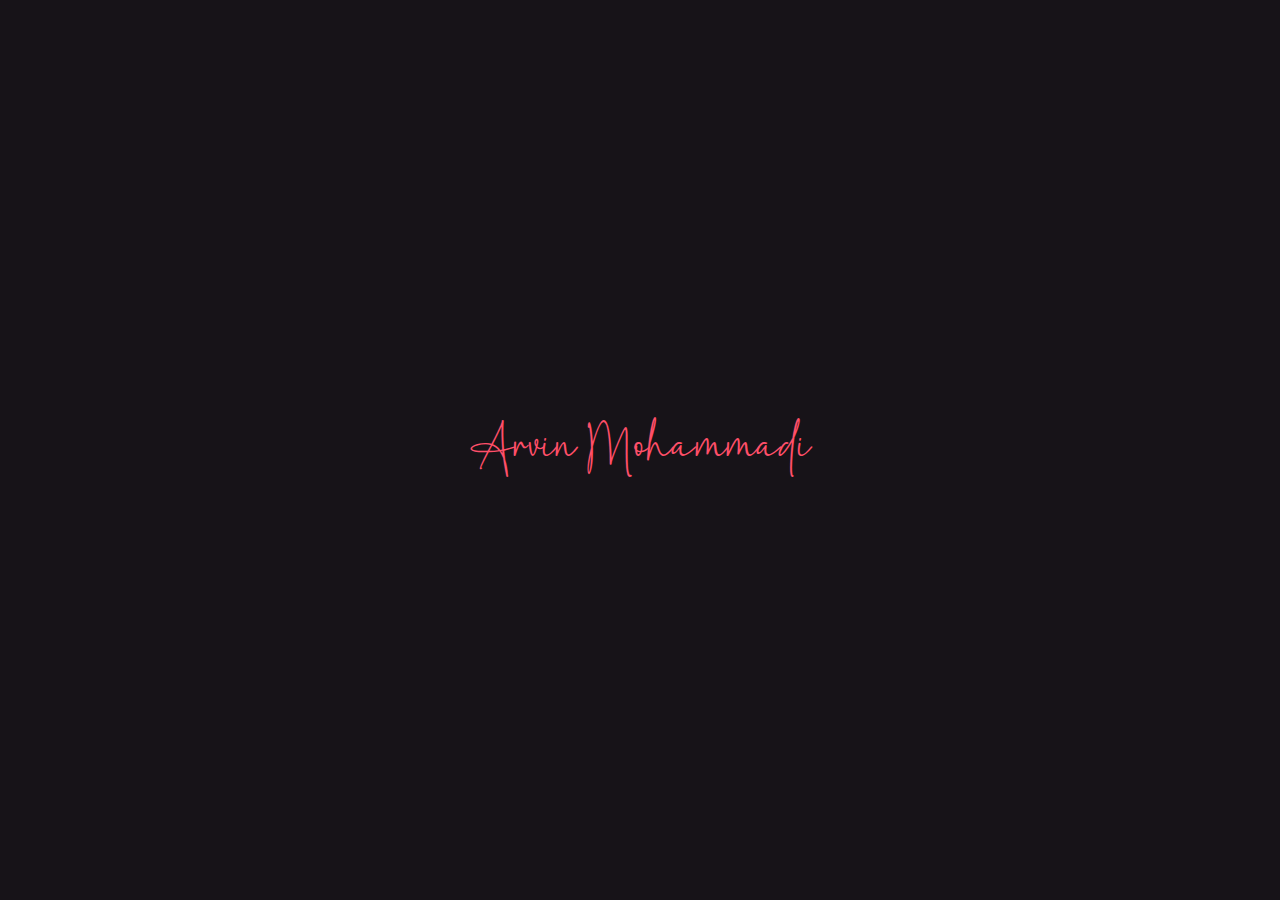
<file: index/index.html>
<!-- index.html -->

<!DOCTYPE html>
<html lang="en">

<!-- Meta Data and Initial Setup -->
<head>
    <meta charset="UTF-8">
    <meta name="viewport" content="width=device-width, initial-scale=1.0">
    <title>Arvin Mohammadi</title>
    <link rel="stylesheet" href="style.css">
</head>

<!-- Page Content -->
<body>

    <!-- Fade Transition Overlay -->
    <div class="fade-overlay" id="fade-overlay"></div>

    <!-- Center Splash Text -->
    <div class="centered-text" id="splash-text">Arvin Mohammadi</div>
    
    <!-- index.html back-end -->
    <script>
    // Fade Transition Logic
    document.body.addEventListener('click', () => {
        const splash = document.getElementById('splash-text');
        const overlay = document.getElementById('fade-overlay');

        splash.style.opacity = '0';
        overlay.style.opacity = '1';

        setTimeout(() => {
            window.location.href = '../main/main.html';
        }, 1000); // Timer = 1000 ms
    });
    </script>

</body>

</html>
</file>
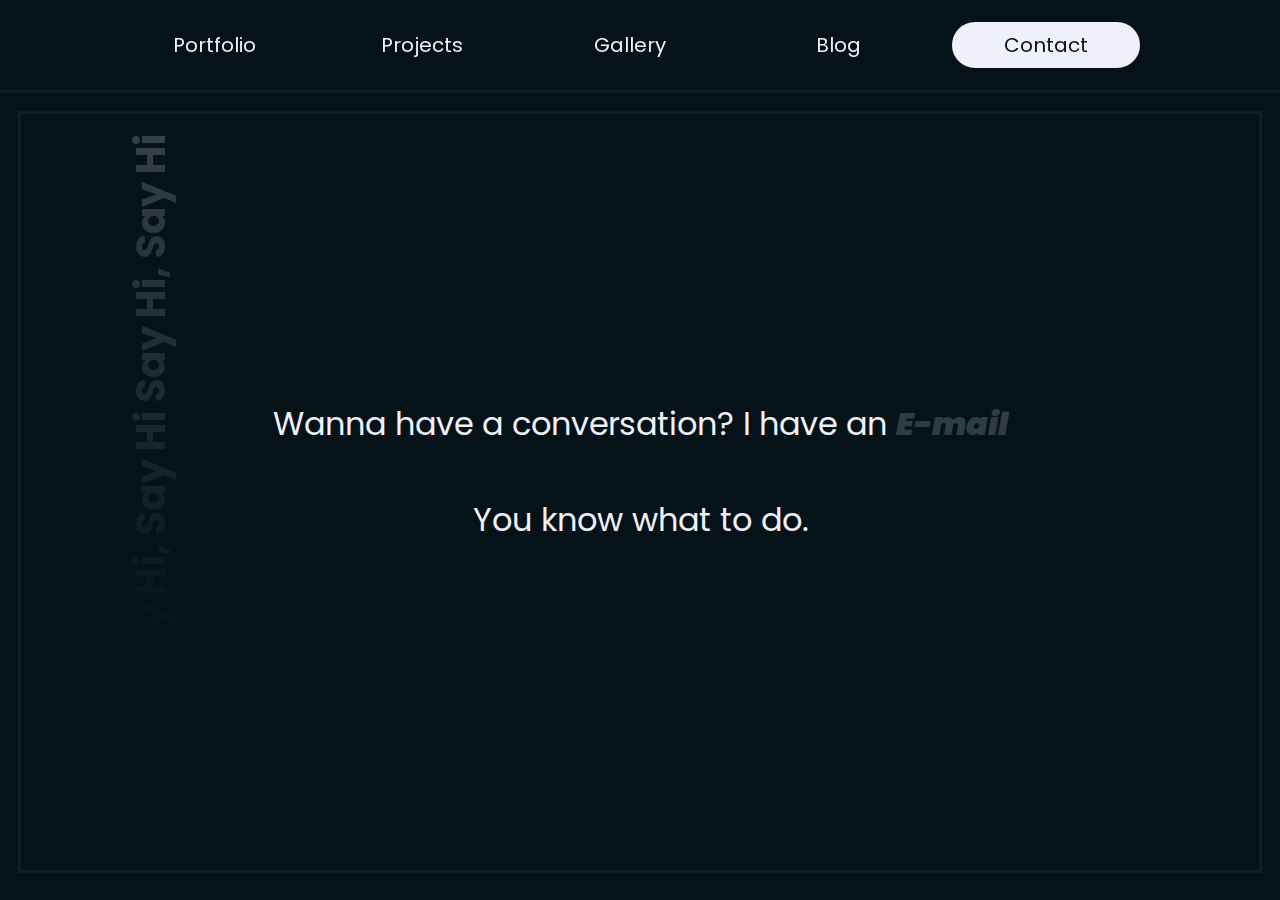
<file: contact.html>
<!DOCTYPE html>
<html lang="en">
  <head>
    <meta charset="UTF-8" />
    <meta http-equiv="X-UA-Compatible" content="IE=edge" />
    <meta name="viewport" content="width=device-width, initial-scale=1.0" />
    <meta name="author" content="Arvin Mohammadi" />
    <meta
      name="description"
      content="Contact Arvin Mohammadi - Robotics, Game Development, and Web Development"
    />
    <meta
      name="keywords"
      content="Contact, Robotics, Game-Development, Web Development"
    />
    <title>Arvin Mohammadi - Contact</title>
    <link rel="icon" href="img/Favicon.png" />
    <link rel="stylesheet" href="styles/main.css" />
    <link rel="stylesheet" href="vendors/fontawesome/css/all.min.css" />
  </head>
  <body>
    <header id="navbar">
      <div id="navbar-inner">
        <div id="navbar-buttons">
          <a class="navbar-button" href="portfolio.html">Portfolio</a>
          <a class="navbar-button" href="projects.html">Projects</a>
          <a class="navbar-button" href="gallery.html">Gallery</a>
          <a class="navbar-button" href="blog.html">Blog</a>
          <a class="active navbar-button" href="contact.html">Contact</a>
        </div>
        <label id="menu-button" for="menu-toggle">
          <i class="fa-solid fa-bars"></i>
        </label>
      </div>
    </header>

    <input type="checkbox" id="menu-toggle" />

    <div id="menu-overlay">
      <label id="menu-close" for="menu-toggle">
        <i class="fa-solid fa-xmark"></i>
      </label>
      <nav class="overlay-links">
        <a class="navbar-button" href="portfolio.html">Portfolio</a>
        <a class="navbar-button" href="projects.html">Projects</a>
        <a class="navbar-button" href="gallery.html">Gallery</a>
        <a class="navbar-button" href="blog.html">Blog</a>
        <a class="navbar-button" href="contact.html">Contact</a>
      </nav>
    </div>

    <section id="contact-hero">
      <h1 class="vertical-text">Say Hi, Say Hi, Say Hi Say Hi, Say Hi</h1>

      <p id="quote">
        Wanna have a conversation? I have an
        <a href="mailto:arvin.mohammadi@ut.ac.ir">E-mail</a> <br /><br />
        You know what to do.
      </p>
    </section>
  </body>
</html>
</file>
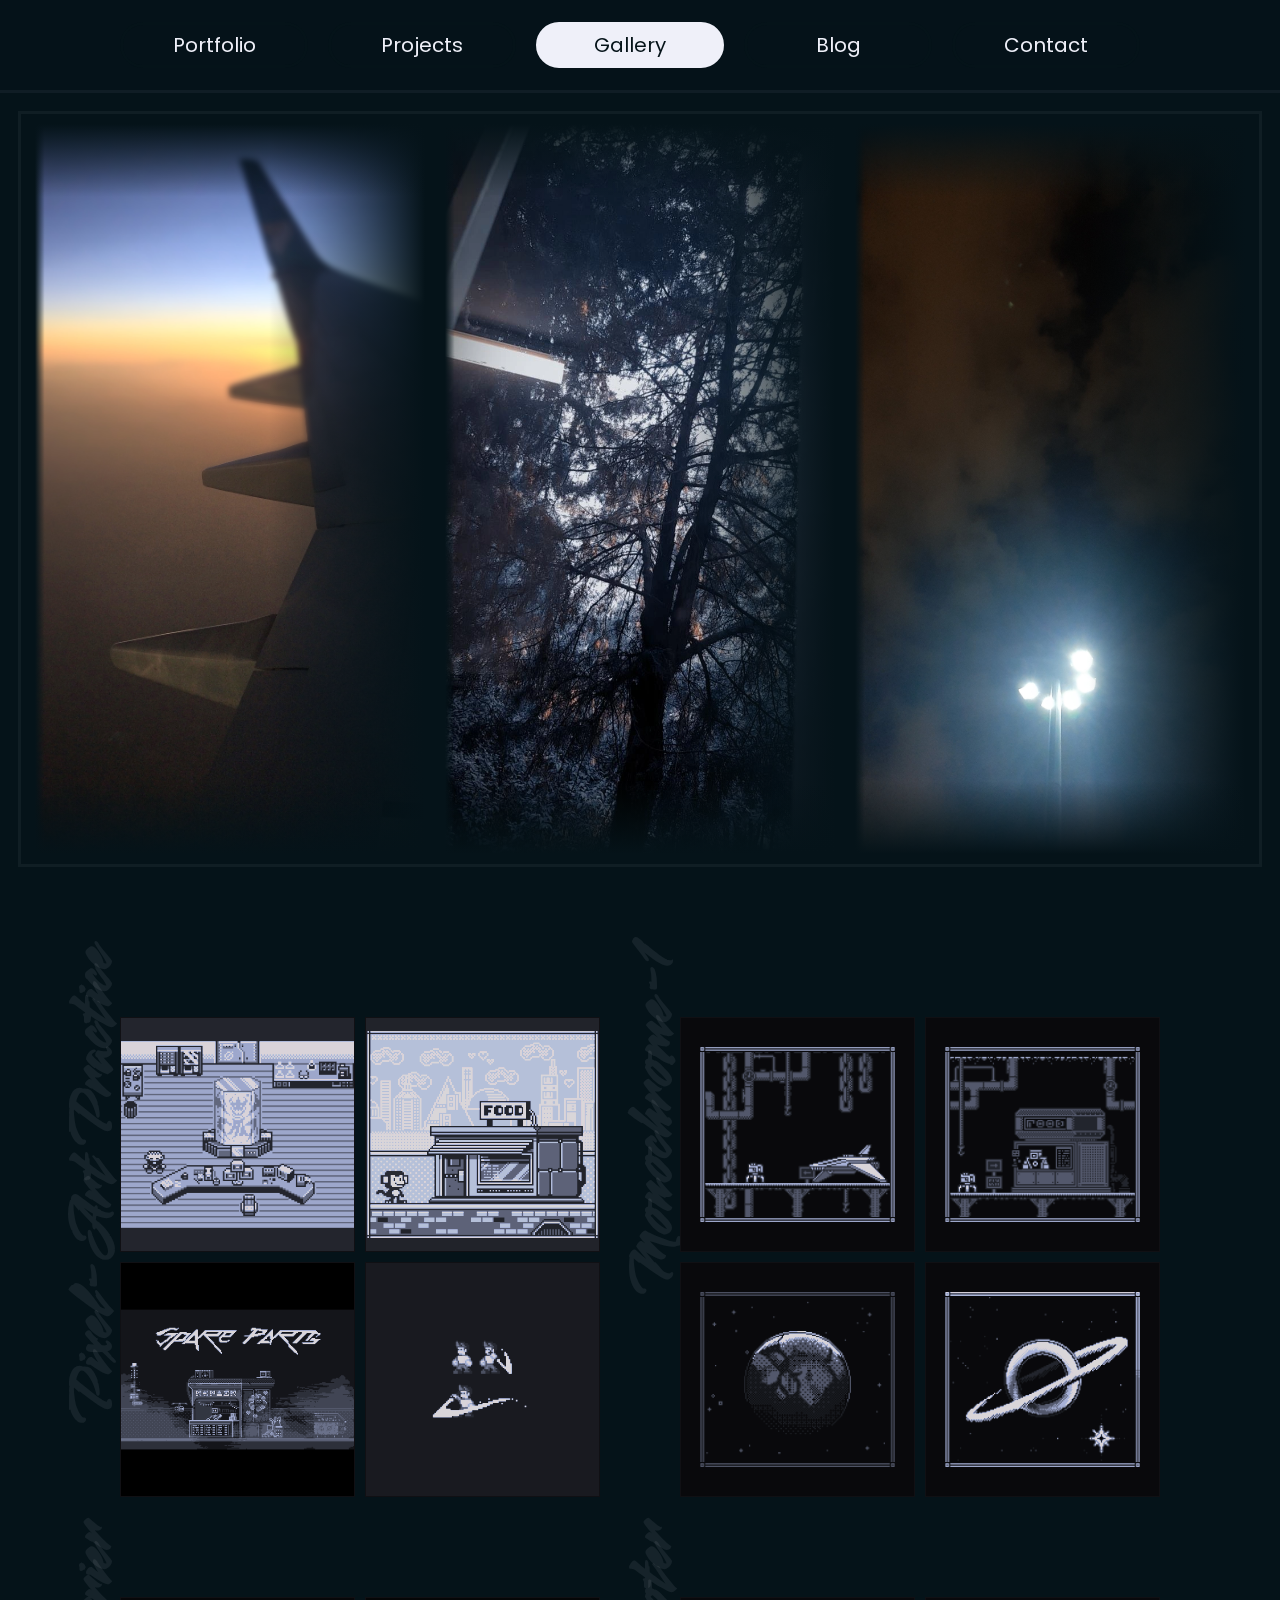
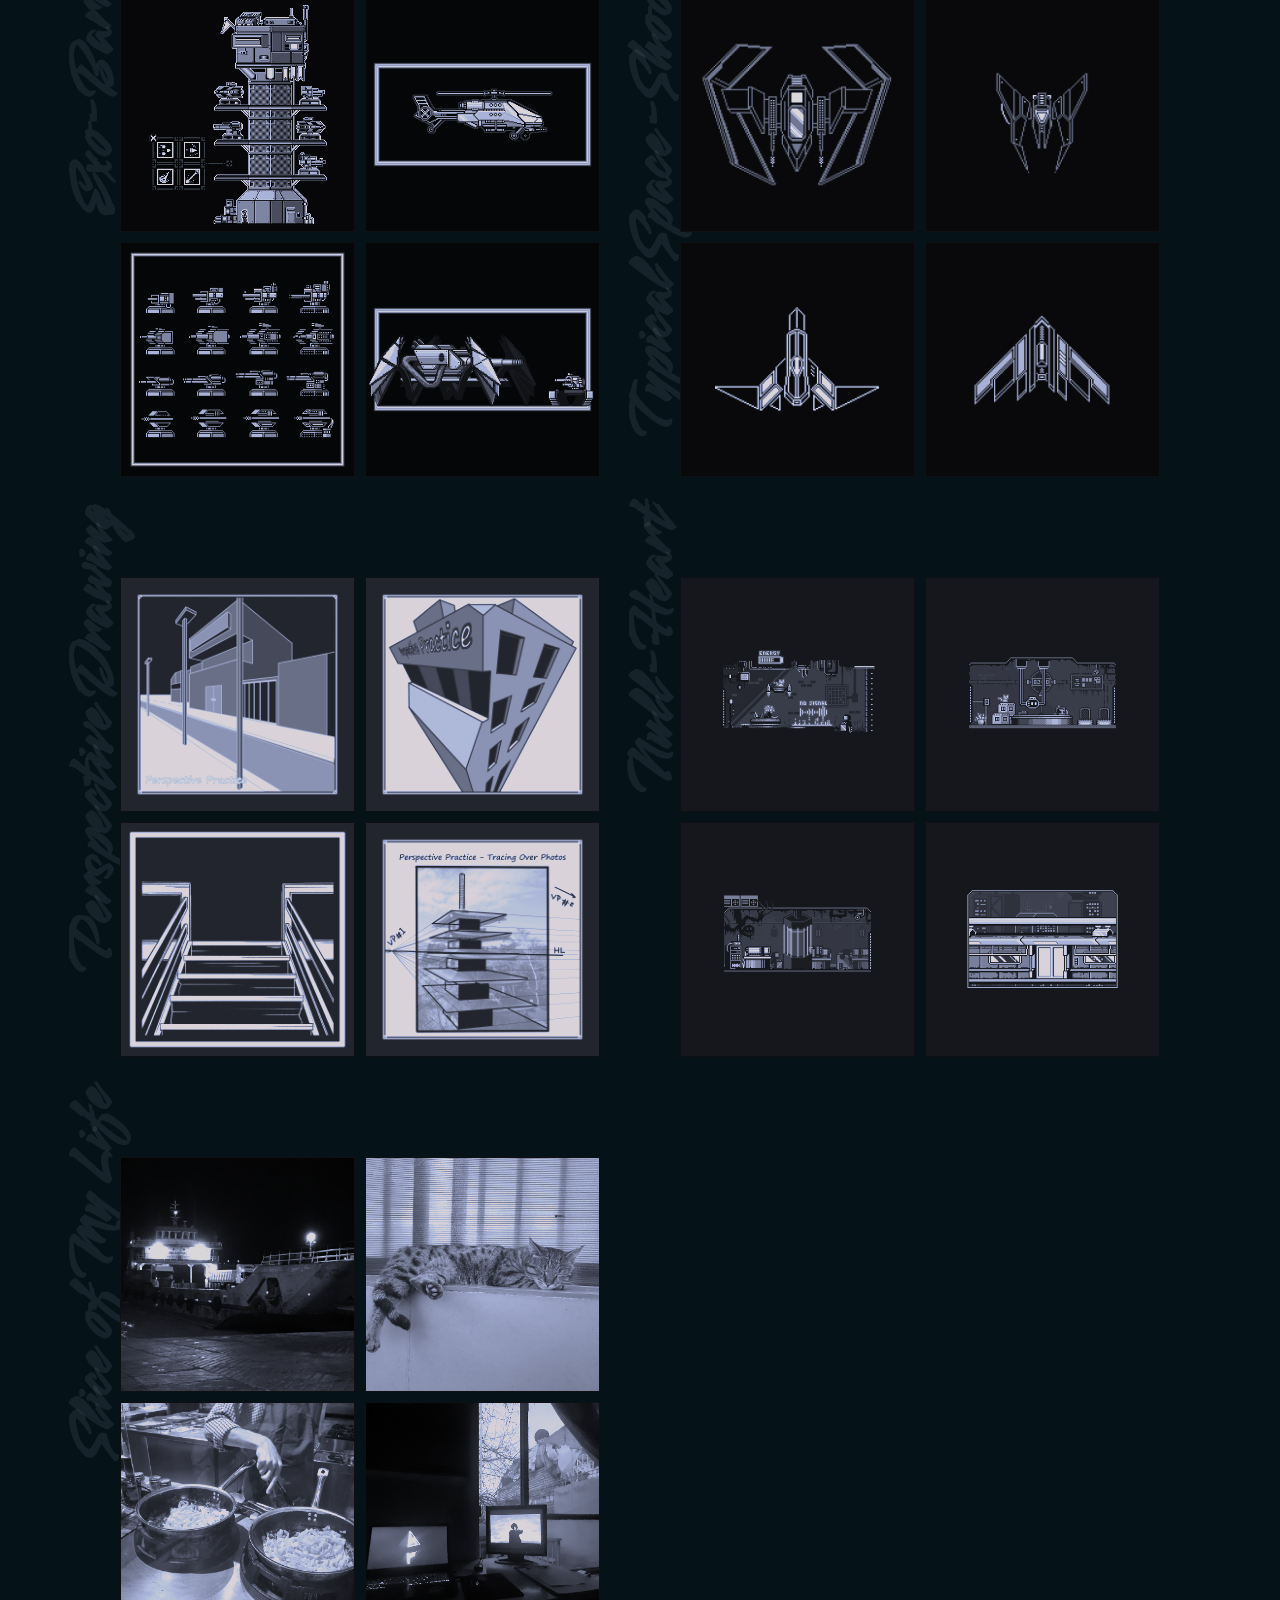
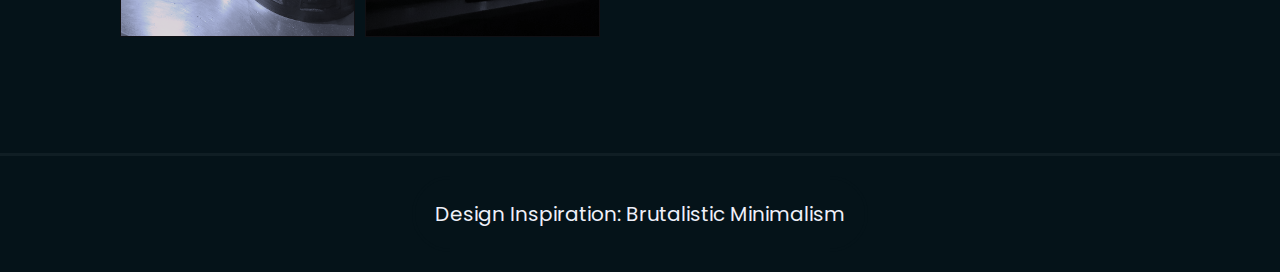
<file: gallery.html>
<!DOCTYPE html>
<html lang="en">
  <head>
    <meta charset="UTF-8" />
    <meta http-equiv="X-UA-Compatible" content="IE=edge" />
    <meta name="viewport" content="width=device-width, initial-scale=1.0" />
    <meta name="author" content="Arvin Mohammadi" />
    <meta
      name="description"
      content="My personal website, containing my personal and professional achievements"
    />
    <meta name="keywords" content="Robotics, Game-Development" />

    <title>Arvin Mohammadi - Gallery</title>
    <link rel="icon" href="img/Favicon.png" />
    <link rel="stylesheet" href="styles/main.css" />
    <link rel="stylesheet" href="vendors/fontawesome/css/all.min.css" />
  </head>

  <body>
    <header id="navbar">
      <div id="navbar-inner">
        <div id="navbar-buttons">
          <a class="navbar-button" href="portfolio.html">Portfolio</a>
          <a class="navbar-button" href="projects.html">Projects</a>
          <a class="active navbar-button" href="gallery.html">Gallery</a>
          <a class="navbar-button" href="blog.html">Blog</a>
          <a class="navbar-button" href="contact.html">Contact</a>
        </div>
        <label id="menu-button" for="menu-toggle">
          <i class="fa-solid fa-bars"></i>
        </label>
      </div>
    </header>

    <input type="checkbox" id="menu-toggle" />

    <div id="menu-overlay">
      <label id="menu-close" for="menu-toggle">
        <i class="fa-solid fa-xmark"></i>
      </label>
      <nav class="overlay-links">
        <a class="navbar-button" href="portfolio.html">Portfolio</a>
        <a class="navbar-button" href="projects.html">Projects</a>
        <a class="navbar-button" href="gallery.html">Gallery</a>
        <a class="navbar-button" href="blog.html">Blog</a>
        <a class="navbar-button" href="contact.html">Contact</a>
      </nav>
    </div>

    <section id="gallery-hero">
      <div class="image-container" id="img-1">
        <img
          src="img/gallery/slice-of-my-life/2017-09-28-2248.JPG"
          alt="Cover Image"
          width="300"
        />
      </div>
      <div class="image-container" id="img-2">
        <img
          src="img/gallery/slice-of-my-life/2024-09-13-1416.png"
          alt="Cover Image"
          width="300"
        />
      </div>
      <div class="image-container" id="img-3">
        <img
          src="img/gallery/slice-of-my-life/2024-09-12-2150.jpg"
          alt="Cover Image"
          width="300"
        />
      </div>
    </section>

    <main>
      <section class="collections-section">
        <div class="collections-grid">
          <div class="collection-card">
            <h2>Pixel-Art Practice</h2>
            <div class="collection-preview">
              <div class="preview-image">
                <img
                  src="img/gallery/pixel-art-practice/image-1.png"
                  alt="Preview Image"
                />
              </div>
              <div class="preview-image">
                <img
                  src="img/gallery/pixel-art-practice/image-6.png"
                  alt="Preview Image"
                />
              </div>
              <div class="preview-image">
                <img
                  src="img/gallery/pixel-art-practice/image-3.png"
                  alt="Preview Image"
                />
              </div>
              <div class="preview-image">
                <img
                  src="img/gallery/pixel-art-practice/image-4.png"
                  alt="Preview Image"
                />
              </div>
            </div>
          </div>
          <div class="collection-card">
            <h2>Monochrome-1</h2>
            <div class="collection-preview">
              <div class="preview-image">
                <img
                  src="img/gallery/monochrome-1/image-1.png"
                  alt="Monochrome-1 Preview 1"
                />
              </div>
              <div class="preview-image">
                <img
                  src="img/gallery/monochrome-1/image-2.png"
                  alt="Monochrome-1 Preview 2"
                />
              </div>
              <div class="preview-image">
                <img
                  src="img/gallery/monochrome-1/image-3.png"
                  alt="Monochrome-1 Preview 3"
                />
              </div>
              <div class="preview-image">
                <img
                  src="img/gallery/monochrome-1/image-4.png"
                  alt="Monochrome-1 Preview 4"
                />
              </div>
            </div>
          </div>

          <div class="collection-card">
            <h2>Exo-Barrier</h2>
            <div class="collection-preview">
              <div class="preview-image">
                <img
                  src="img/gallery/exo-barrier/image-4.1.png"
                  alt="Preview Image"
                />
              </div>
              <div class="preview-image">
                <img
                  src="img/gallery/exo-barrier/image-2.png"
                  alt="Preview Image"
                />
              </div>
              <div class="preview-image">
                <img
                  src="img/gallery/exo-barrier/image-1.png"
                  alt="Preview Image"
                />
              </div>
              <div class="preview-image">
                <img
                  src="img/gallery/exo-barrier/image-3.png"
                  alt="Preview Image"
                />
              </div>
            </div>
          </div>

          <div class="collection-card">
            <h2>Typical Space-Shooter</h2>
            <div class="collection-preview">
              <div class="preview-image">
                <img
                  src="img/gallery/typical-space-shooter/image-6.png"
                  alt="Preview Image"
                />
              </div>
              <div class="preview-image">
                <img
                  src="img/gallery/typical-space-shooter/image-4.png"
                  alt="Preview Image"
                />
              </div>
              <div class="preview-image">
                <img
                  src="img/gallery/typical-space-shooter/image-5.png"
                  alt="Preview Image"
                />
              </div>
              <div class="preview-image">
                <img
                  src="img/gallery/typical-space-shooter/image-1.png"
                  alt="Preview Image"
                />
              </div>
            </div>
          </div>

          <div class="collection-card">
            <h2>Perspective Drawing</h2>
            <div class="collection-preview">
              <div class="preview-image">
                <img
                  src="img/gallery/perspective-drawing/image-16.0.png"
                  alt="Preview Image"
                />
              </div>
              <div class="preview-image">
                <img
                  src="img/gallery/perspective-drawing/image-17.0.png"
                  alt="Preview Image"
                />
              </div>
              <div class="preview-image">
                <img
                  src="img/gallery/perspective-drawing/image-21.3.png"
                  alt="Preview Image"
                />
              </div>
              <div class="preview-image">
                <img
                  src="img/gallery/perspective-drawing/image-13.png"
                  alt="Preview Image"
                />
              </div>
            </div>
          </div>

          <div class="collection-card">
            <h2>Null-Heart</h2>
            <div class="collection-preview">
              <div class="preview-image">
                <img
                  src="img/gallery/null-heart/image-1.png"
                  alt="Preview Image"
                />
              </div>
              <div class="preview-image">
                <img
                  src="img/gallery/null-heart/image-6.png"
                  alt="Preview Image"
                />
              </div>
              <div class="preview-image">
                <img
                  src="img/gallery/null-heart/image-7.png"
                  alt="Preview Image"
                />
              </div>
              <div class="preview-image">
                <img
                  src="img/gallery/null-heart/image-2.png"
                  alt="Preview Image"
                />
              </div>
            </div>
          </div>

          <div class="collection-card">
            <h2>Slice of My Life</h2>
            <div class="collection-preview">
              <div class="preview-image">
                <img
                  src="img/gallery/slice-of-my-life/2019-08-18-2136.JPG"
                  alt="Slice of Life Preview 1"
                />
              </div>
              <div class="preview-image">
                <img
                  src="img/gallery/slice-of-my-life/2022-03-24-1738.jpg"
                  alt="Slice of Life Preview 2"
                />
              </div>
              <div class="preview-image">
                <img
                  src="img/gallery/slice-of-my-life/2024-11-29-2015.jpg"
                  alt="Slice of Life Preview 3"
                />
              </div>
              <div class="preview-image">
                <img
                  src="img/gallery/slice-of-my-life/2025-02-28-1740.jpg"
                  alt="Slice of Life Preview 4"
                />
              </div>
            </div>
          </div>
        </div>
      </section>
    </main>

    <footer>
      <a
        class="footer-button"
        href="https://www.nabinkhair.com.np/blog/brutalist-minimalism-architectural-web-design"
        >Design Inspiration: Brutalistic Minimalism</a
      >
    </footer>
  </body>
</html>
</file>
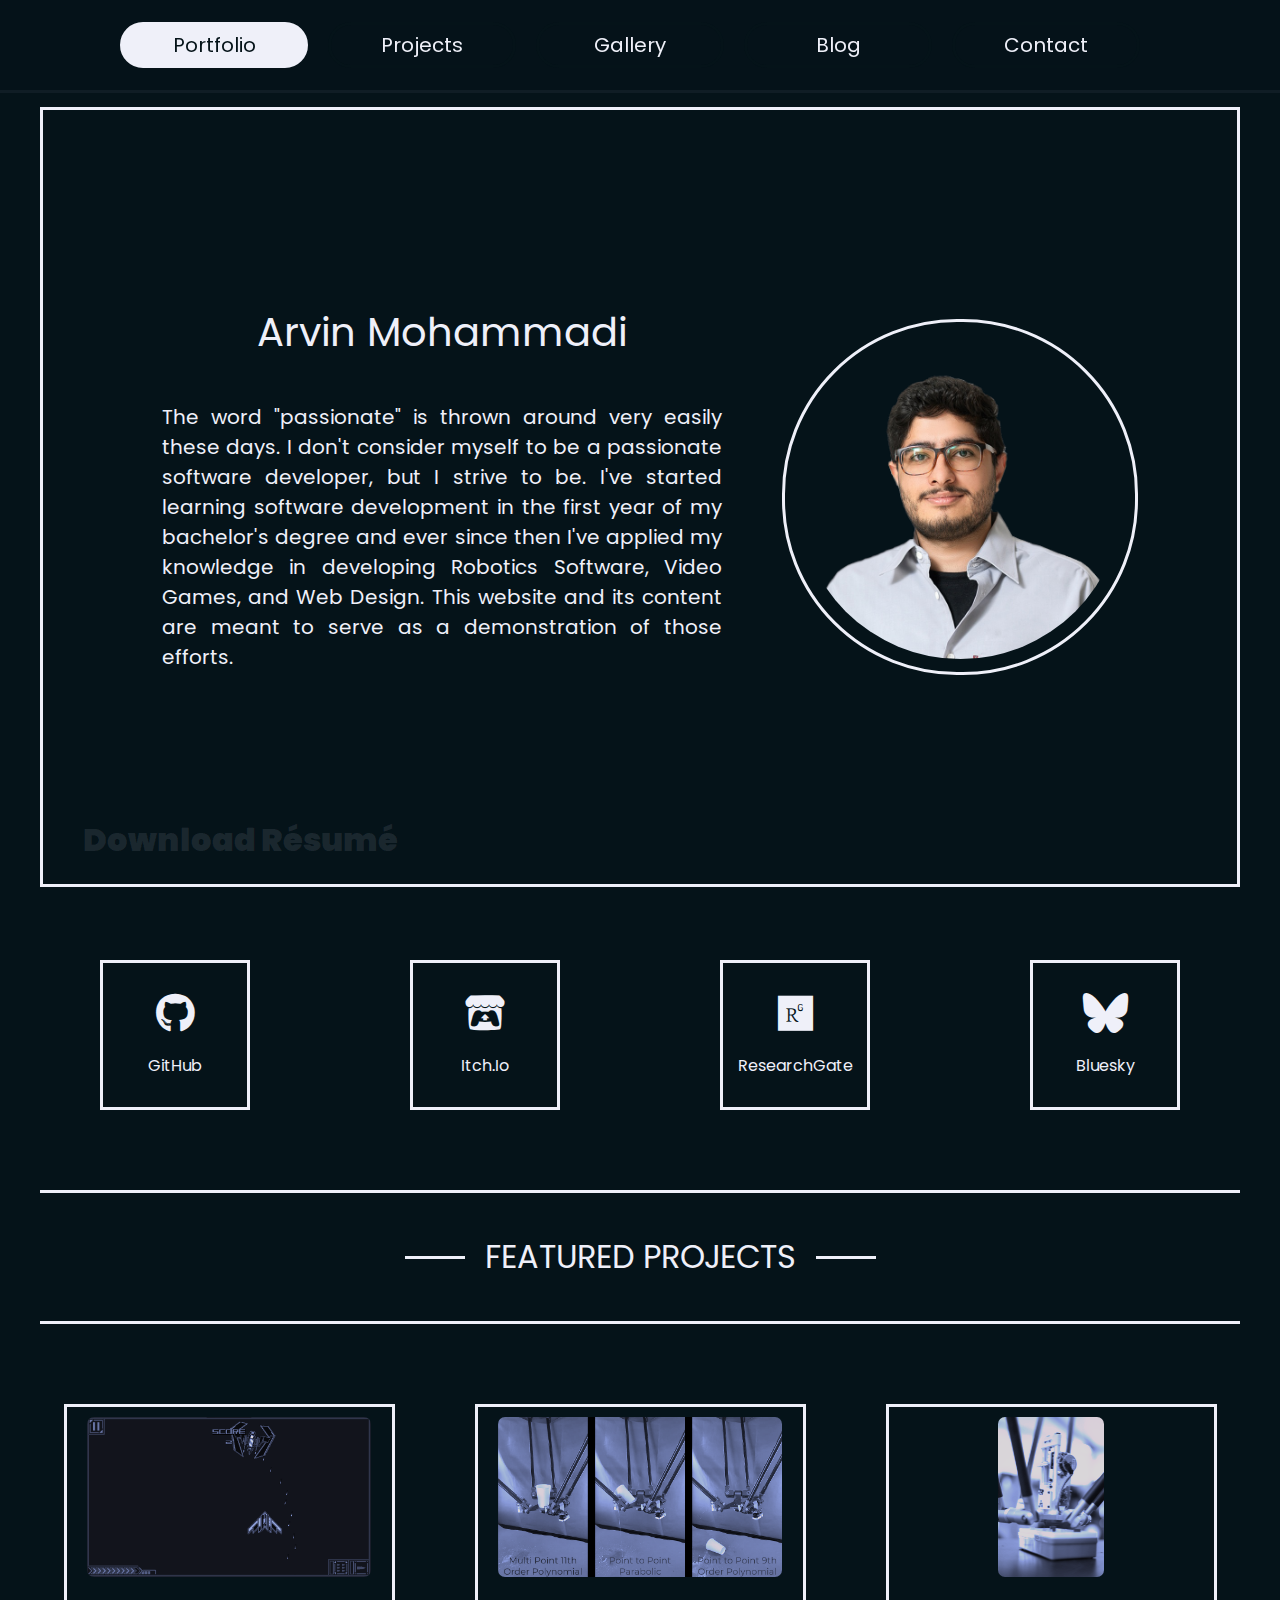
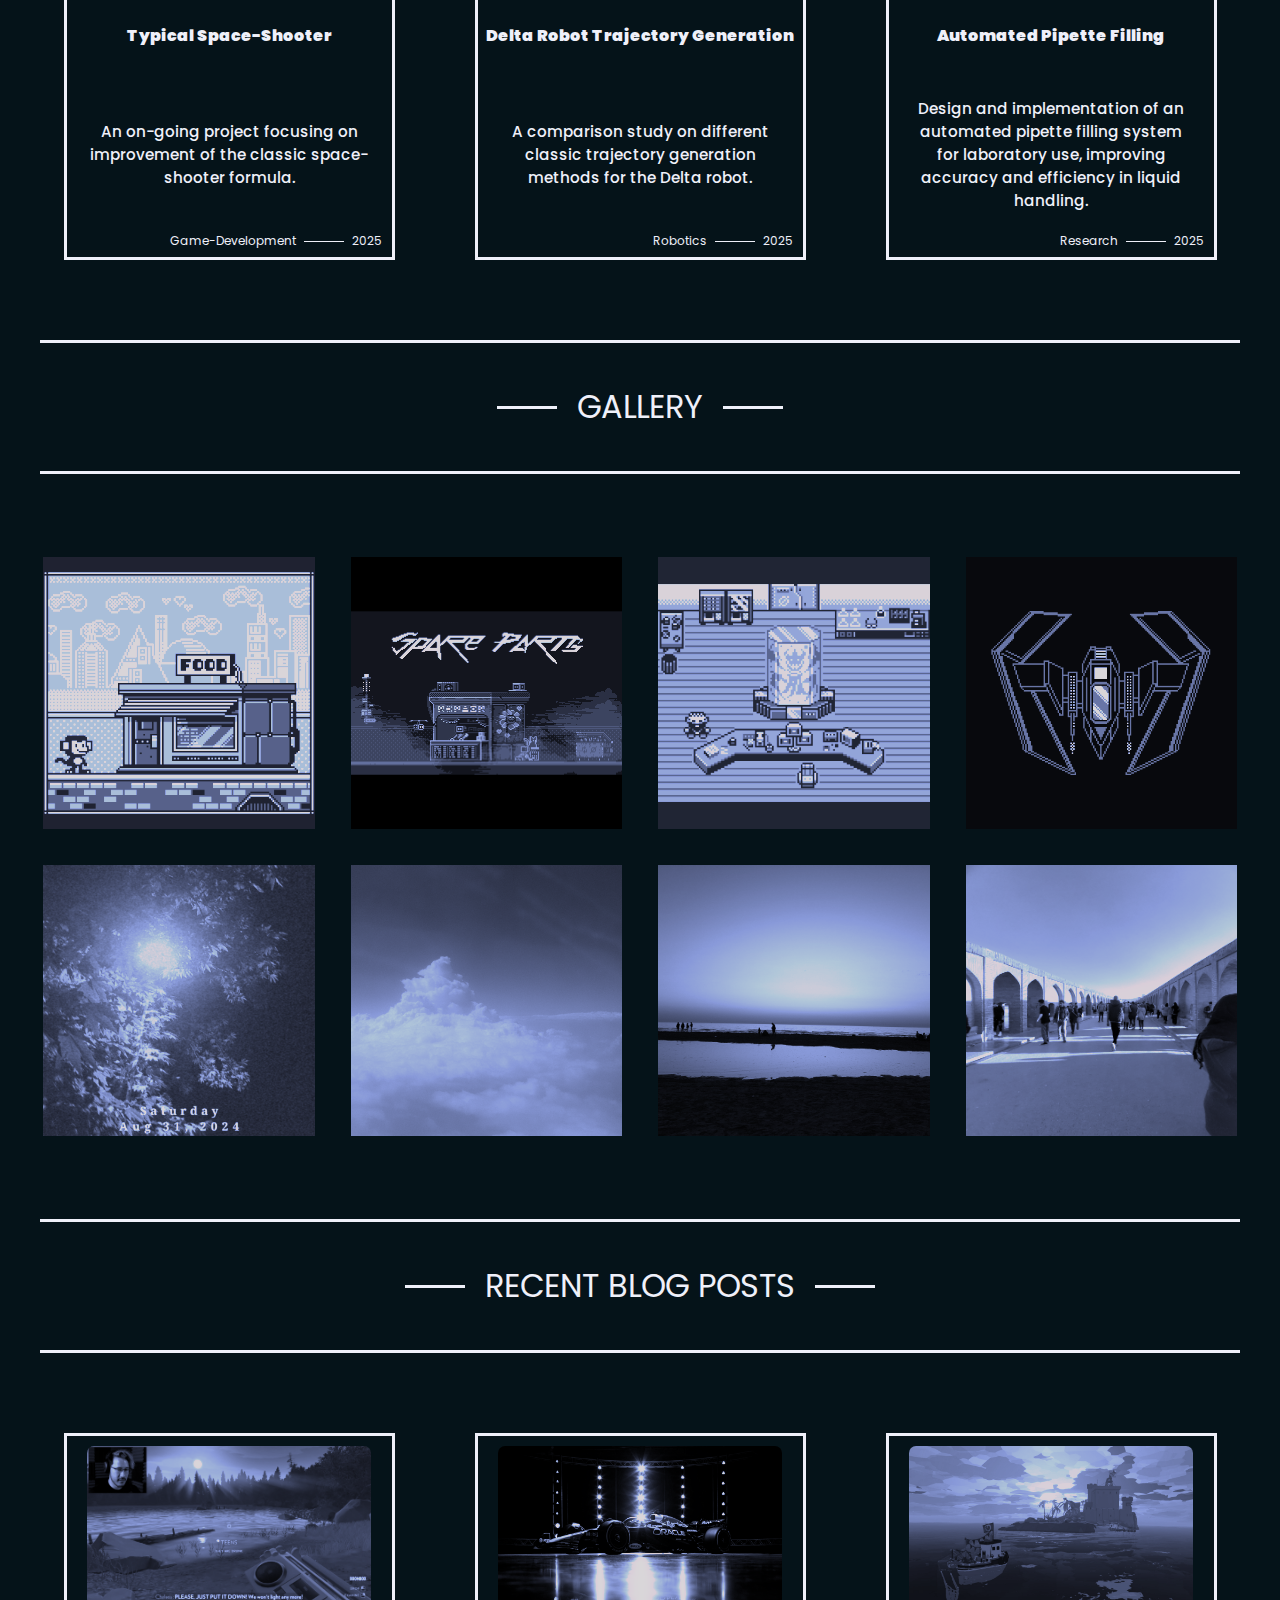
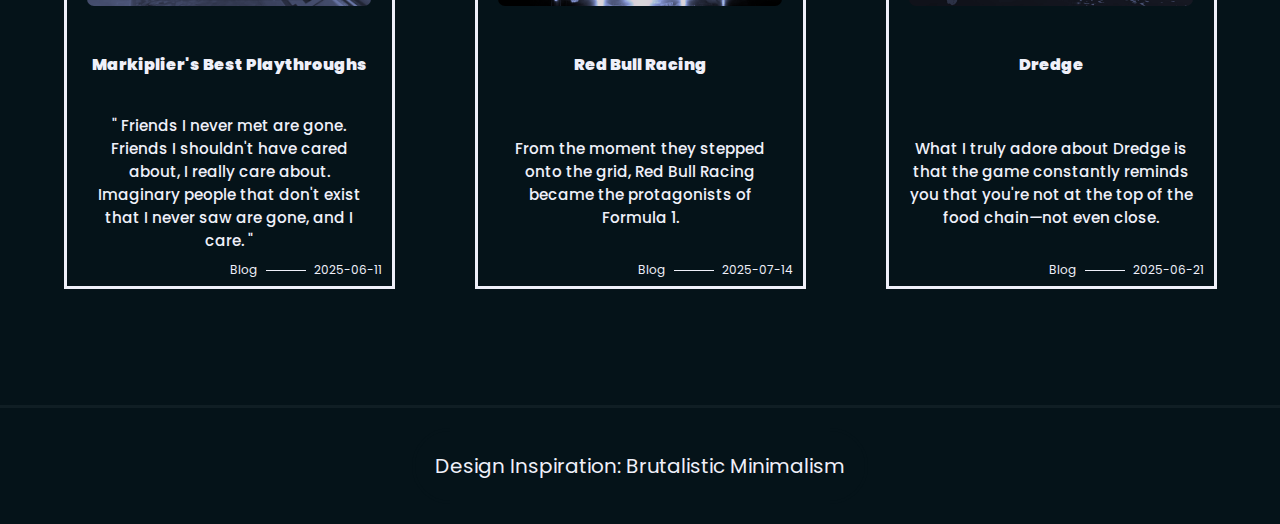
<file: portfolio.html>
<!DOCTYPE html>
<html lang="en">
  <head>
    <meta charset="UTF-8" />
    <meta http-equiv="X-UA-Compatible" content="IE=edge" />
    <meta name="viewport" content="width=device-width, initial-scale=1.0" />
    <meta name="author" content="Arvin Mohammadi" />
    <meta
      name="description"
      content="My personal website, containing my personal and professional achievements"
    />
    <meta name="keywords" content="Robotics, Game-Development" />

    <title>Arvin Mohammadi - Portfolio</title>
    <link rel="icon" href="img/Favicon.png" />
    <link rel="stylesheet" href="styles/main.css" />
    <link rel="stylesheet" href="vendors/fontawesome/css/all.min.css" />
  </head>

  <body>
    <header id="navbar">
      <div id="navbar-inner">
        <div id="navbar-buttons">
          <a class="active navbar-button" href="portfolio.html">Portfolio</a>
          <a class="navbar-button" href="projects.html">Projects</a>
          <a class="navbar-button" href="gallery.html">Gallery</a>
          <a class="navbar-button" href="blog.html">Blog</a>
          <a class="navbar-button" href="contact.html">Contact</a>
        </div>
        <label id="menu-button" for="menu-toggle">
          <i class="fa-solid fa-bars"></i>
        </label>
      </div>
    </header>

    <input type="checkbox" id="menu-toggle" />

    <div id="menu-overlay">
      <label id="menu-close" for="menu-toggle">
        <i class="fa-solid fa-xmark"></i>
      </label>
      <nav class="overlay-links">
        <a class="navbar-button" href="portfolio.html">Portfolio</a>
        <a class="navbar-button" href="projects.html">Projects</a>
        <a class="navbar-button" href="gallery.html">Gallery</a>
        <a class="navbar-button" href="blog.html">Blog</a>
        <a class="navbar-button" href="contact.html">Contact</a>
      </nav>
    </div>

    <main>
      <section id="portfolio-hero">
        <div class="detail-container">
          <h1>Arvin Mohammadi</h1>
          <p>
            The word "passionate" is thrown around very easily these days. I
            don't consider myself to be a passionate software developer, but I
            strive to be. I've started learning software development in the
            first year of my bachelor's degree and ever since then I've applied
            my knowledge in developing Robotics Software, Video Games, and Web
            Design. This website and its content are meant to serve as a
            demonstration of those efforts.
          </p>
        </div>

        <div class="image-container">
          <img
            src="img/Profile-Picture.png"
            alt="Profile Picture"
            width="400"
          />
        </div>

        <div id="resume">
          <a href="/data/cv.pdf" download>Download Résumé</a>
        </div>
      </section>

      <section id="social-section">
        <div class="hover-zone">
          <a class="social-container" href="https://github.com/arvin-mohammadi">
            <i class="fa-brands fa-github"></i>
            <p>GitHub</p>
          </a>
        </div>

        <div class="hover-zone">
          <a class="social-container" href="https://frostbyte-studio.itch.io/">
            <i class="fa-brands fa-itch-io"></i>
            <p>Itch.Io</p>
          </a>
        </div>

        <div class="hover-zone">
          <a
            class="social-container"
            href="https://www.researchgate.net/profile/Arvin-Mohammadi-3?ev=hdr_xprf"
          >
            <i class="fa-brands fa-researchgate"></i>
            <p>ResearchGate</p>
          </a>
        </div>

        <div class="hover-zone">
          <a
            class="social-container"
            href="https://bsky.app/profile/frostbytestudio.bsky.social"
          >
            <i class="fa-brands fa-bluesky"></i>
            <p>Bluesky</p>
          </a>
        </div>
      </section>

      <section id="project-section" class="portfolio-section">
        <div class="title-card">
          <div class="long-dash"></div>
          <h1>Featured Projects</h1>
          <div class="long-dash"></div>
        </div>

        <div class="container-card-grid">
          <div class="hover-zone">
            <a href="#" class="container-card">
              <div class="image-container">
                <img
                  src="img/projects/typical-space-shooter/Preview.png"
                  alt="Project Preview"
                  width="300"
                />
              </div>
              <h2>Typical Space-Shooter</h2>
              <p>
                An on-going project focusing on improvement of the classic
                space-shooter formula.
              </p>
              <div class="metadata">
                <span>Game-Development</span>
                <div class="long-dash"></div>
                <span>2025</span>
              </div>
            </a>
          </div>

          <div class="hover-zone">
            <a href="#" class="container-card">
              <div class="image-container">
                <img
                  src="img/projects/delta-robot-trajectory-generation/Preview.png"
                  alt="Project Preview"
                  width="300"
                />
              </div>
              <h2>Delta Robot Trajectory Generation</h2>
              <p>
                A comparison study on different classic trajectory generation
                methods for the Delta robot.
              </p>
              <div class="metadata">
                <span>Robotics</span>
                <div class="long-dash"></div>
                <span>2025</span>
              </div>
            </a>
          </div>

          <div class="hover-zone">
            <a href="#" class="container-card" data-type="robotics">
              <div class="image-container">
                <img
                  src="img/projects/automated-pipette-filling/Preview.jpg"
                  alt="Automated Pipette Filling"
                  width="300"
                />
              </div>
              <h2>Automated Pipette Filling</h2>
              <p>
                Design and implementation of an automated pipette filling system
                for laboratory use, improving accuracy and efficiency in liquid
                handling.
              </p>
              <div class="metadata">
                <span>Research</span>
                <div class="long-dash"></div>
                <span>2025</span>
              </div>
            </a>
          </div>
        </div>
      </section>

      <section id="gallery-section" class="portfolio-section">
        <div class="title-card">
          <div class="long-dash"></div>
          <h1>Gallery</h1>
          <div class="long-dash"></div>
        </div>
        <div class="image-grid">
          <div class="image-container">
            <img
              src="img/gallery/pixel-art-practice/image-6.png"
              alt="Gallery Image"
            />
          </div>
          <div class="image-container">
            <img
              src="img/gallery/pixel-art-practice/image-3.png"
              alt="Gallery Image"
            />
          </div>
          <div class="image-container">
            <img
              src="img/gallery/pixel-art-practice/image-1.png"
              alt="Gallery Image"
            />
          </div>
          <div class="image-container">
            <img
              src="img/gallery/typical-space-shooter/image-6.png"
              alt="Gallery Image"
            />
          </div>
          <div class="image-container">
            <img
              src="img/gallery/slice-of-my-life/2024-08-31-2126.jpg"
              alt="Gallery Image"
            />
          </div>
          <div class="image-container">
            <img
              src="img/gallery/slice-of-my-life/2016-07-15-1543.jpg"
              alt="Gallery Image"
            />
          </div>
          <div class="image-container">
            <img
              src="img/gallery/slice-of-my-life/2023-03-19-1825.jpg"
              alt="Gallery Image"
            />
          </div>
          <div class="image-container">
            <img
              src="img/gallery/slice-of-my-life/2023-03-17-1714.jpg"
              alt="Gallery Image"
            />
          </div>
        </div>
      </section>
      <section id="blog-section" class="portfolio-section">
        <div class="title-card">
          <div class="long-dash"></div>
          <h1>Recent Blog Posts</h1>
          <div class="long-dash"></div>
        </div>

        <div class="container-card-grid">
          <div class="hover-zone">
            <a href="#" class="container-card">
              <div class="image-container">
                <img
                  src="img/blog/2025-06-11/preview.png"
                  alt="Markiplier's Best Playthroughs"
                  width="300"
                />
              </div>
              <h2>Markiplier's Best Playthroughs</h2>
              <p>
                " Friends I never met are gone. Friends I shouldn't have cared
                about, I really care about. Imaginary people that don't exist
                that I never saw are gone, and I care. "
              </p>
              <div class="metadata">
                <span>Blog</span>
                <div class="long-dash"></div>
                <span>2025-06-11</span>
              </div>
            </a>
          </div>

          <div class="hover-zone">
            <a href="#" class="container-card">
              <div class="image-container">
                <img
                  src="img/blog/2025-07-14/preview.png"
                  alt="Red Bull Racing"
                  width="300"
                />
              </div>
              <h2>Red Bull Racing</h2>
              <p>
                From the moment they stepped onto the grid, Red Bull Racing
                became the protagonists of Formula 1.
              </p>
              <div class="metadata">
                <span>Blog</span>
                <div class="long-dash"></div>
                <span>2025-07-14</span>
              </div>
            </a>
          </div>

          <div class="hover-zone">
            <a href="#" class="container-card">
              <div class="image-container">
                <img
                  src="img/blog/2025-06-21/preview.png"
                  alt="Dredge"
                  width="300"
                />
              </div>
              <h2>Dredge</h2>
              <p>
                What I truly adore about Dredge is that the game constantly
                reminds you that you're not at the top of the food chain—not
                even close.
              </p>
              <div class="metadata">
                <span>Blog</span>
                <div class="long-dash"></div>
                <span>2025-06-21</span>
              </div>
            </a>
          </div>
        </div>
      </section>
    </main>

    <footer>
      <a
        class="footer-button"
        href="https://www.nabinkhair.com.np/blog/brutalist-minimalism-architectural-web-design"
        >Design Inspiration: Brutalistic Minimalism</a
      >
    </footer>
  </body>
</html>
</file>
<file: index/style.css>
/* style.css */


/*Costum Font*/
@font-face {
    font-family: 'Ashley';
    src: url('Ashley.ttf') format('truetype');
}


/*Page Content Style*/
body {
    margin: 0;
    padding: 0;
    background-color: #171318;
    height: 100vh;
    display: flex;
    flex-direction: column;
    color: #ff4f69;
    font-size: 3rem;
    font-family: 'Ashley', Arial, sans-serif;
}


/*Splash Text Style*/
.centered-text {
    text-align: center;
    transition: opacity 1s ease;
    flex-grow: 1;
    display: flex;
    justify-content: center;
    align-items: center;
}


/*Fade Overlay Style*/
.fade-overlay {
    position: fixed;
    top: 0;
    left: 0;
    width: 100%;
    height: 100%;
    background-color: #171318;
    opacity: 0;
    transition: opacity 1s ease;
    pointer-events: none;
    z-index: 1;
}
</file>
<file: styles/main.css>
/* ============================================================= */
/* =========================== FONTS =========================== */
/* ============================================================= */
/* poppins-100 - latin */
@font-face {
  font-display: swap; /* Check https://developer.mozilla.org/en-US/docs/Web/CSS/@font-face/font-display for other options. */
  font-family: "Poppins";
  font-style: normal;
  font-weight: 100;
  src: url("../fonts/poppins-v23-latin-100.woff2") format("woff2"); /* Chrome 36+, Opera 23+, Firefox 39+, Safari 12+, iOS 10+ */
}
/* poppins-100italic - latin */
@font-face {
  font-display: swap; /* Check https://developer.mozilla.org/en-US/docs/Web/CSS/@font-face/font-display for other options. */
  font-family: "Poppins";
  font-style: italic;
  font-weight: 100;
  src: url("../fonts/poppins-v23-latin-100italic.woff2") format("woff2"); /* Chrome 36+, Opera 23+, Firefox 39+, Safari 12+, iOS 10+ */
}
/* poppins-200 - latin */
@font-face {
  font-display: swap; /* Check https://developer.mozilla.org/en-US/docs/Web/CSS/@font-face/font-display for other options. */
  font-family: "Poppins";
  font-style: normal;
  font-weight: 200;
  src: url("../fonts/poppins-v23-latin-200.woff2") format("woff2"); /* Chrome 36+, Opera 23+, Firefox 39+, Safari 12+, iOS 10+ */
}
/* poppins-200italic - latin */
@font-face {
  font-display: swap; /* Check https://developer.mozilla.org/en-US/docs/Web/CSS/@font-face/font-display for other options. */
  font-family: "Poppins";
  font-style: italic;
  font-weight: 200;
  src: url("../fonts/poppins-v23-latin-200italic.woff2") format("woff2"); /* Chrome 36+, Opera 23+, Firefox 39+, Safari 12+, iOS 10+ */
}
/* poppins-300 - latin */
@font-face {
  font-display: swap; /* Check https://developer.mozilla.org/en-US/docs/Web/CSS/@font-face/font-display for other options. */
  font-family: "Poppins";
  font-style: normal;
  font-weight: 300;
  src: url("../fonts/poppins-v23-latin-300.woff2") format("woff2"); /* Chrome 36+, Opera 23+, Firefox 39+, Safari 12+, iOS 10+ */
}
/* poppins-300italic - latin */
@font-face {
  font-display: swap; /* Check https://developer.mozilla.org/en-US/docs/Web/CSS/@font-face/font-display for other options. */
  font-family: "Poppins";
  font-style: italic;
  font-weight: 300;
  src: url("../fonts/poppins-v23-latin-300italic.woff2") format("woff2"); /* Chrome 36+, Opera 23+, Firefox 39+, Safari 12+, iOS 10+ */
}
/* poppins-regular - latin */
@font-face {
  font-display: swap; /* Check https://developer.mozilla.org/en-US/docs/Web/CSS/@font-face/font-display for other options. */
  font-family: "Poppins";
  font-style: normal;
  font-weight: 400;
  src: url("../fonts/poppins-v23-latin-regular.woff2") format("woff2"); /* Chrome 36+, Opera 23+, Firefox 39+, Safari 12+, iOS 10+ */
}
/* poppins-italic - latin */
@font-face {
  font-display: swap; /* Check https://developer.mozilla.org/en-US/docs/Web/CSS/@font-face/font-display for other options. */
  font-family: "Poppins";
  font-style: italic;
  font-weight: 400;
  src: url("../fonts/poppins-v23-latin-italic.woff2") format("woff2"); /* Chrome 36+, Opera 23+, Firefox 39+, Safari 12+, iOS 10+ */
}
/* poppins-500 - latin */
@font-face {
  font-display: swap; /* Check https://developer.mozilla.org/en-US/docs/Web/CSS/@font-face/font-display for other options. */
  font-family: "Poppins";
  font-style: normal;
  font-weight: 500;
  src: url("../fonts/poppins-v23-latin-500.woff2") format("woff2"); /* Chrome 36+, Opera 23+, Firefox 39+, Safari 12+, iOS 10+ */
}
/* poppins-500italic - latin */
@font-face {
  font-display: swap; /* Check https://developer.mozilla.org/en-US/docs/Web/CSS/@font-face/font-display for other options. */
  font-family: "Poppins";
  font-style: italic;
  font-weight: 500;
  src: url("../fonts/poppins-v23-latin-500italic.woff2") format("woff2"); /* Chrome 36+, Opera 23+, Firefox 39+, Safari 12+, iOS 10+ */
}
/* poppins-600 - latin */
@font-face {
  font-display: swap; /* Check https://developer.mozilla.org/en-US/docs/Web/CSS/@font-face/font-display for other options. */
  font-family: "Poppins";
  font-style: normal;
  font-weight: 600;
  src: url("../fonts/poppins-v23-latin-600.woff2") format("woff2"); /* Chrome 36+, Opera 23+, Firefox 39+, Safari 12+, iOS 10+ */
}
/* poppins-600italic - latin */
@font-face {
  font-display: swap; /* Check https://developer.mozilla.org/en-US/docs/Web/CSS/@font-face/font-display for other options. */
  font-family: "Poppins";
  font-style: italic;
  font-weight: 600;
  src: url("../fonts/poppins-v23-latin-600italic.woff2") format("woff2"); /* Chrome 36+, Opera 23+, Firefox 39+, Safari 12+, iOS 10+ */
}
/* poppins-700 - latin */
@font-face {
  font-display: swap; /* Check https://developer.mozilla.org/en-US/docs/Web/CSS/@font-face/font-display for other options. */
  font-family: "Poppins";
  font-style: normal;
  font-weight: 700;
  src: url("../fonts/poppins-v23-latin-700.woff2") format("woff2"); /* Chrome 36+, Opera 23+, Firefox 39+, Safari 12+, iOS 10+ */
}
/* poppins-700italic - latin */
@font-face {
  font-display: swap; /* Check https://developer.mozilla.org/en-US/docs/Web/CSS/@font-face/font-display for other options. */
  font-family: "Poppins";
  font-style: italic;
  font-weight: 700;
  src: url("../fonts/poppins-v23-latin-700italic.woff2") format("woff2"); /* Chrome 36+, Opera 23+, Firefox 39+, Safari 12+, iOS 10+ */
}
/* poppins-800 - latin */
@font-face {
  font-display: swap; /* Check https://developer.mozilla.org/en-US/docs/Web/CSS/@font-face/font-display for other options. */
  font-family: "Poppins";
  font-style: normal;
  font-weight: 800;
  src: url("../fonts/poppins-v23-latin-800.woff2") format("woff2"); /* Chrome 36+, Opera 23+, Firefox 39+, Safari 12+, iOS 10+ */
}
/* poppins-800italic - latin */
@font-face {
  font-display: swap; /* Check https://developer.mozilla.org/en-US/docs/Web/CSS/@font-face/font-display for other options. */
  font-family: "Poppins";
  font-style: italic;
  font-weight: 800;
  src: url("../fonts/poppins-v23-latin-800italic.woff2") format("woff2"); /* Chrome 36+, Opera 23+, Firefox 39+, Safari 12+, iOS 10+ */
}
/* poppins-900 - latin */
@font-face {
  font-display: swap; /* Check https://developer.mozilla.org/en-US/docs/Web/CSS/@font-face/font-display for other options. */
  font-family: "Poppins";
  font-style: normal;
  font-weight: 900;
  src: url("../fonts/poppins-v23-latin-900.woff2") format("woff2"); /* Chrome 36+, Opera 23+, Firefox 39+, Safari 12+, iOS 10+ */
}
/* poppins-900italic - latin */
@font-face {
  font-display: swap; /* Check https://developer.mozilla.org/en-US/docs/Web/CSS/@font-face/font-display for other options. */
  font-family: "Poppins";
  font-style: italic;
  font-weight: 900;
  src: url("../fonts/poppins-v23-latin-900italic.woff2") format("woff2"); /* Chrome 36+, Opera 23+, Firefox 39+, Safari 12+, iOS 10+ */
}

@font-face {
  font-display: swap;
  font-family: "Smooch";
  font-style: normal;
  font-weight: 400;
  src: url("../fonts/smooch-v8-latin-regular.woff2") format("woff2");
}
/* ============================================================= */
/* ======================== BASIC SETUP ======================== */
/* ============================================================= */

:root {
  --color-lighter: #eff0f9;
  --color-light: #e1e2e3;
  --color-medium: #c9ceec;
  --color-dark: #2d3a6e;
  --color-darker: #051319;

  --color-darker0: rgba(5, 19, 25, 0);
  --color-darker10: rgba(5, 19, 25, 0.1);
  --color-darker25: rgba(5, 19, 25, 0.25);
  --color-darker50: rgba(5, 19, 25, 0.5);
  --color-darker75: rgba(5, 19, 25, 0.75);
  --color-darker100: rgba(5, 19, 25, 1);

  --color-lighter0: rgba(239, 240, 249, 0);
  --color-lighter2: rgba(239, 240, 249, 0.025);
  --color-lighter5: rgba(239, 240, 249, 0.05);
  --color-lighter7: rgba(239, 240, 249, 0.075);
  --color-lighter10: rgba(239, 240, 249, 0.1);
  --color-lighter20: rgba(239, 240, 249, 0.2);
  --color-lighter50: rgba(239, 240, 249, 0.5);
  --color-lighter100: rgba(239, 240, 249, 1);
}

* {
  margin: 0;
  padding: 0;
}

html {
  scroll-behavior: smooth;
}

body {
  background-color: var(--color-darker);
  color: var(--color-medium);
  font-family: "Poppins";
}

main {
  display: flex;
  flex-direction: column;
  justify-self: center;
  width: 1200px;
}

@media (max-width: 1200px) {
  main {
    width: 90%;
  }
}

/* ============================================================= */
/* ====================== SCROLLBAR STYLE ====================== */
/* ============================================================= */

::-webkit-scrollbar {
  width: 10px;
}

::-webkit-scrollbar-track {
  background: transparent;
}

::-webkit-scrollbar-thumb {
  background-color: var(--color-lighter);
  border-radius: 10px;
  border: 2px solid transparent;
  background-clip: content-box;
}

::-webkit-scrollbar-thumb:hover {
  background-color: var(--color-darker);
}

::-webkit-scrollbar-button {
  display: none;
}

* {
  scrollbar-width: thin;
  scrollbar-color: var(--color-lighter) transparent;
}

@media (orientation: landscape) and (max-width: 900px),
  (max-height: 520px) and (max-width: 900px) {
  #menu-overlay {
    align-items: flex-start;
    padding-top: calc(env(safe-area-inset-top, 0px) + 16px);
  }

  .overlay-links {
    width: calc(100% - 32px);
    max-width: 720px;
    max-height: calc(100vh - (env(safe-area-inset-top, 0px) + 48px));
    overflow-y: auto;
    overflow-x: hidden;
    align-items: start;
    justify-items: stretch;
    padding: 8px 16px;
    gap: 12px;
    box-sizing: border-box;
    -webkit-overflow-scrolling: touch;
    overscroll-behavior: contain;
    border-radius: 12px;
  }

  .overlay-links .navbar-button {
    width: 100%;
    justify-self: stretch;
    white-space: normal;
    font-size: 1.1rem;
    padding: 12px 18px;
  }

  #menu-close {
    top: calc(env(safe-area-inset-top, 0px) + 12px);
    right: 16px;
  }
}

/* ============================================================= */
/* ======================== NAVBAR SETUP ======================= */
/* ============================================================= */

#navbar {
  display: flex;
  justify-items: center;
  align-items: center;
  position: sticky;
  top: 0;
  z-index: 1000;
  background-color: var(--color-darker75);
  backdrop-filter: blur(8px);
  height: 10vh;
  border-bottom: 3px solid var(--color-lighter5);
}

#navbar-inner {
  width: 100%;
  max-width: 1200px;
  padding: 0 80px;
  box-sizing: border-box;
  display: grid;
  grid-template-columns: 1fr auto;
  align-items: center;
  gap: 20px;
  margin: 0 auto;
}

#navbar-buttons {
  display: grid;
  grid-auto-flow: column;
  grid-auto-columns: minmax(120px, 1fr);
  gap: 20px;
  justify-content: center;
  align-items: center;
  width: 100%;
}

.navbar-button {
  color: var(--color-lighter);
  font-size: 1.25rem;
  padding: 5px;
  text-decoration: none;
  border-radius: 50px;
  border: 3px solid var(--color-darker);
  transition: 0.25s ease;
  text-align: center;
  display: inline-grid;
  place-items: center;
  min-width: 0;
  box-sizing: border-box;
}

.navbar-button:hover {
  border: 3px solid var(--color-lighter);
}

.navbar-button.active {
  border: 3px solid var(--color-lighter);
  background-color: var(--color-lighter);
  color: var(--color-darker);
  display: inline-grid;
  place-items: center;
}

.navbar-button.active:hover {
  color: var(--color-lighter);
  background-color: var(--color-darker);
}

#menu-toggle {
  display: none;
}

#menu-button {
  display: none;
  cursor: pointer;
  color: var(--color-lighter);
  font-size: 2rem;
  padding: 2vh;
  margin-left: 40px;
}

#menu-overlay {
  position: fixed;
  inset: 0;
  background-color: var(--color-darker75);
  backdrop-filter: blur(8px);
  display: flex;
  align-items: center;
  justify-content: center;
  z-index: 2000;
  opacity: 0;
  pointer-events: none;
  transform: translateY(-6%);
  transition: 0.25s ease;
}

#menu-toggle:checked ~ #menu-overlay {
  opacity: 1;
  pointer-events: auto;
  transform: none;
}

#menu-close {
  position: absolute;
  top: 24px;
  right: 24px;
  font-size: 2rem;
  color: var(--color-lighter);
  cursor: pointer;
}

.overlay-links {
  display: grid;
  gap: 20px;
  width: min(720px, calc(100% - 80px));
  justify-items: center;
  align-items: center;
  padding: 12px;
  box-sizing: border-box;
}

.overlay-links .navbar-button {
  font-size: 2rem;
  padding: 16px 28px;
  border-radius: 50px;
  border: 3px solid var(--color-lighter);
  background: transparent;
  color: var(--color-lighter);
  width: 100%;
  justify-self: stretch;
  text-align: center;
}

.overlay-links .navbar-button:hover {
  background-color: var(--color-lighter);
  color: var(--color-darker);
}

@media (max-width: 1200px) {
  #navbar-inner {
    padding: 0;
  }
  #navbar-buttons {
    display: none;
  }
  #menu-button {
    display: flex;
    justify-self: flex-start;
  }
}

@media (max-width: 625px) {
  #menu-button {
    margin-left: 20px;
  }
  .overlay-links .navbar-button {
    font-size: 1.2rem;
  }
}

/* ============================================================= */
/* ======================== FOOTER SETUP ======================= */
/* ============================================================= */

footer {
  background-color: var(--color-darker);
  display: flex;
  justify-content: center;
  align-items: center;
  height: 4vh;
  margin-top: 4vh;
  padding: 40px 10px;
  text-align: center;
  border-top: 3px solid var(--color-lighter5);
}

.footer-button:link,
.footer-button:visited,
.footer-button:hover,
.footer-button:active {
  color: var(--color-lighter);
  border-radius: 50px;
  border: 3px solid var(--color-darker);
  background-color: var(--color-darker);
  font-family: "Poppins";
  font-size: 1.25rem;
  padding: 20px;
  text-decoration: none;
  transition: 0.25s ease;
}

.footer-button:hover {
  color: var(--color-lighter);
  border: 3px solid var(--color-lighter);
  padding: 20px;
}

@media (max-width: 625px) {
  .footer-button:link,
  .footer-button:visited,
  .footer-button:hover,
  .footer-button:active {
    font-size: 0.9rem;
  }
}

@media (max-width: 375px) {
  .footer-button:link,
  .footer-button:visited,
  .footer-button:hover,
  .footer-button:active {
    font-size: 0.75rem;
  }
}

/* ============================================================= */
/* ====================== PORTFOLIO HERO ======================= */
/* ============================================================= */

#portfolio-hero {
  display: flex;
  align-items: center;
  justify-content: center;
  /* align-self: center; */
  height: 86vh;
  gap: 40px;
  margin-bottom: 1.5vh;
  margin-top: 1.5vh;
  padding: 0 40px;
  border: 3px solid var(--color-lighter);
  /* width: 95%; */
  overflow: hidden;
  position: relative;
}

#portfolio-hero .detail-container {
  display: flex;
  flex-direction: column;
  width: 600px;
}

#portfolio-hero .detail-container h1 {
  display: flex;
  align-items: center;
  justify-content: center;
  color: var(--color-lighter);
  font-size: 2.5rem;
  font-weight: 400;
  /* height: 200px; */
  margin-bottom: 20px;
  text-align: center;
}

#portfolio-hero .detail-container p {
  display: flex;
  align-items: center;
  justify-content: flex-start;
  text-align: justify;
  color: var(--color-lighter);
  font-size: 1.25rem;
  font-weight: 400;
  /* height: 400px; */
  padding: 20px;
}

#portfolio-hero .image-container {
  align-items: center;
  border: 3px solid var(--color-lighter);
  border-radius: 175px;
  display: flex;
  height: 350px;
  width: 350px;
  justify-content: center;
  transition: 0.3s ease;
  flex-shrink: 0;
}

#portfolio-hero .image-container:hover {
  box-shadow: 0px 0px 30px var(--color-lighter);
}

#portfolio-hero .image-container img {
  border-radius: 163px;
  height: 325px;
  width: 325px;
  object-fit: cover;
}

#portfolio-hero #resume {
  position: absolute;
  bottom: 20px;
  left: 40px;
}

#portfolio-hero #resume a {
  font-weight: 900;
  font-size: 2rem;
  color: var(--color-lighter10);
  text-decoration: none;
}

#portfolio-hero #resume a:hover {
  text-decoration: underline;
}
@media (max-width: 1200px) {
  #portfolio-hero {
    padding: 0 20px;
  }
  #portfolio-hero .image-container {
    display: none;
  }
  #portfolio-hero .detail-container {
    width: 90%;
  }
  #portfolio-hero .detail-container h1 {
    font-size: 2rem;
  }

  #portfolio-hero .detail-container p {
    font-size: 1rem;
  }
}

@media (max-width: 625px) {
  #portfolio-hero {
    padding: 0 20px;
  }
  #portfolio-hero .detail-container h1 {
    font-size: 1.5rem;
  }

  #portfolio-hero .detail-container p {
    font-size: 0.75rem;
  }
  #portfolio-hero #resume a {
    font-size: 1.25rem;
  }
}

/* ============================================================= */
/* ======================  PROJECT HERO ======================== */
/* ============================================================= */

#project-hero {
  display: flex;
  align-items: center;
  justify-content: center;
  overflow: hidden;
  height: 84vh;
  margin: 2vh;
  border: 3px solid var(--color-lighter5);
  padding: 5px;
}

#project-hero p {
  display: flex;
  align-items: flex-start;
  font-size: 0.75rem;
  font-weight: 200;
  padding: 20px;
  height: 95%;
  width: 500px;
  text-align: justify;
  overflow: hidden;

  background: linear-gradient(
    to bottom,
    var(--color-lighter) 30%,
    var(--color-darker) 100%
  );
  -webkit-background-clip: text;
  -webkit-text-fill-color: transparent;
  background-clip: text;
  color: transparent;
}

#project-hero #left-paragraph {
  width: 30vw;
}

#project-hero #right-paragraph {
  width: 60vw;
}

#project-hero h1 {
  display: flex;
  align-items: center;
  justify-content: center;
  color: var(--color-lighter);
  font-size: 5rem;
  font-weight: 400;
  height: 100px;
  width: 500px;
  /* border: 3px solid var(--color-lighter); */
  text-align: center;
  font-family: "Smooch";
  margin: 20px;
  background: linear-gradient(
    to bottom,
    var(--color-lighter) 30%,
    var(--color-darker) 100%
  );
  -webkit-background-clip: text;
  -webkit-text-fill-color: transparent;
  background-clip: text;
  color: transparent;
}

@media (max-width: 1600px) {
  #project-hero h1 {
    font-size: 4rem;
  }
}

@media (max-width: 1200px) {
  #project-hero h1 {
    font-size: 3rem;
  }
}

@media (max-width: 675px) {
  #project-hero {
    flex-direction: column;
  }
  #project-hero #left-paragraph {
    width: 100%;
  }

  #project-hero #right-paragraph {
    width: 100%;
    background: linear-gradient(
      to top,
      var(--color-lighter) 30%,
      var(--color-darker) 100%
    );
    -webkit-background-clip: text;
    -webkit-text-fill-color: transparent;
    background-clip: text;
    color: transparent;
  }
}

/* ============================================================= */
/* =======================  GALLERY HERO ======================= */
/* ============================================================= */

#gallery-hero {
  display: flex;
  align-items: center;
  justify-content: center;
  flex-wrap: wrap;
  gap: 20px;
  overflow: hidden;
  box-sizing: border-box;
  height: 84vh;
  margin: 2vh;
  margin-bottom: 10vh;
  border: 3px solid var(--color-lighter5);
  padding: 10px;
}

#gallery-hero .image-container {
  position: relative;
  flex: 0 0 32%;
  height: 100%;
  overflow: hidden;
  display: block;
}

#gallery-hero .image-container img {
  display: block;
  width: 100%;
  height: 100%;
  object-fit: cover;
  object-position: center;
}

#gallery-hero .image-container::after {
  content: "";
  position: absolute;
  top: 0;
  left: 0;
  width: 100%;
  height: 100%;
  pointer-events: none;
  background: linear-gradient(
      to bottom,
      var(--color-darker100) 0%,
      var(--color-darker0) 10%
    ),
    linear-gradient(to top, var(--color-darker100) 0%, var(--color-darker0) 10%),
    linear-gradient(
      to right,
      var(--color-darker100) 0%,
      var(--color-darker0) 2.5%
    ),
    linear-gradient(
      to left,
      var(--color-darker100) 0%,
      var(--color-darker0) 40%
    );
  background-repeat: no-repeat;
  background-size: 100% 100%, 100% 100%, 100% 100%, 100% 100%;
}

@media (max-width: 1200px) {
  #gallery-hero .image-container {
    flex: 0 0 45%;
  }
  #gallery-hero #img-3 {
    display: none;
  }
}

@media (max-width: 625px) {
  #gallery-hero .image-container {
    flex: 0 0 95%;
  }
  #gallery-hero #img-1 {
    display: none;
  }
}

/* ============================================================= */
/* =========================  BLOG HERO ======================== */
/* ============================================================= */

#blog-hero {
  display: flex;
  align-items: center;
  justify-content: center;
  flex-direction: column;
  overflow: hidden;
  position: relative;
  height: 84vh;
  margin: 2vh;
  margin-bottom: 10vh;
  border: 3px solid var(--color-lighter5);
  padding: 0 20vw;
}

#blog-hero #quote {
  color: var(--color-lighter);
  font-size: 2.25rem;
  padding: 20px;
  font-family: "Smooch";
  margin-bottom: 40px;
  text-align: center;
  z-index: 2;
}

#blog-hero #quotee {
  display: flex;
  align-self: flex-end;
  justify-self: flex-end;
  padding: 20px;
  font-size: 1.25rem;
  font-weight: 400;
  color: var(--color-lighter);
  z-index: 2;
}

#vertical-text {
  position: absolute;
  top: 20px;
  left: 100px;
  writing-mode: vertical-rl;
  transform: rotate(180deg);
  font-size: 2.5rem;
  font-weight: bold;
  color: var(--color-lighter);
  opacity: 0.2;
  z-index: 0;
  white-space: nowrap;
  background: linear-gradient(
    to top,
    var(--color-lighter) 0%,
    var(--color-darker) 75%
  );
  -webkit-background-clip: text;
  -webkit-text-fill-color: transparent;
  background-clip: text;
  color: transparent;
}

@media (max-width: 1200px) {
  #blog-hero {
    padding: 0 15vw;
  }
  #blog-hero #quote {
    font-size: 2rem;
  }

  #blog-hero #quotee {
    font-size: 1rem;
  }

  #vertical-text {
    font-size: 2rem;
  }
}

@media (max-width: 1000px) {
  #vertical-text {
    left: 50px;
  }
}

@media (max-width: 625px) {
  #blog-hero {
    padding: 0 10vw;
  }
  #blog-hero #quote {
    font-size: 1.7rem;
  }

  #blog-hero #quotee {
    font-size: 0.75rem;
  }

  #vertical-text {
    font-size: 1.75rem;
    left: 20px;
  }
}

@media (max-width: 625px) {
  #blog-hero #quote {
    font-size: 1.2rem;
  }

  #blog-hero #quotee {
    font-size: 0.7rem;
  }
  #vertical-text {
    font-size: 1.5rem;
    left: 10px;
  }
}

/* ============================================================= */
/* ========================  CONTACT HERO ====================== */
/* ============================================================= */

#contact-hero {
  display: flex;
  align-items: center;
  justify-content: center;
  flex-direction: column;
  overflow: hidden;
  position: relative;
  height: 84vh;
  margin: 2vh;
  margin-bottom: 2vh;
  border: 3px solid var(--color-lighter5);
}

#contact-hero p {
  color: var(--color-lighter);
  font-size: 2.25rem;
  padding: 20px;
  /* font-family: "Smooch"; */
  margin-bottom: 40px;
  text-align: center;
  z-index: 2;
}

#contact-hero a {
  color: var(--color-lighter20);
  font-style: italic;
  text-decoration: none;
  font-weight: 900;
  transition: color 0.3s ease, border-bottom 0.3s ease;
  border-bottom: 2px solid transparent;
}

#contact-hero a:hover {
  border-bottom: 2px solid var(--color-lighter20);
}

#contact-hero .vertical-text {
  position: absolute;
  top: 20px;
  left: 100px;
  writing-mode: vertical-rl;
  transform: rotate(180deg);
  font-size: 2.5rem;
  font-weight: bold;
  color: var(--color-lighter);
  opacity: 0.2;
  z-index: 0;
  white-space: nowrap;
  background: linear-gradient(
    to top,
    var(--color-lighter) 0%,
    var(--color-darker) 75%
  );
  -webkit-background-clip: text;
  -webkit-text-fill-color: transparent;
  background-clip: text;
  color: transparent;
}

@media (max-width: 1600px) {
  #contact-hero p {
    font-size: 2rem;
  }
}

@media (max-width: 1200px) {
  #contact-hero p {
    font-size: 1.75rem;
  }
}

@media (max-width: 1000px) {
  #contact-hero p {
    font-size: 1.5rem;
  }
  #contact-hero .vertical-text {
    left: 50px;
    font-size: 2rem;
  }
}

@media (max-width: 700px) {
  #contact-hero p {
    font-size: 1.25rem;
  }
  #contact-hero .vertical-text {
    left: 25px;
    font-size: 1.5rem;
  }
}

@media (max-width: 600px) {
  #contact-hero p {
    font-size: 1.5rem;
  }
}

/* ============================================================= */
/* ========================== SOCIALS ========================== */
/* ============================================================= */

#social-section {
  display: grid;
  grid-template-columns: repeat(4, 1fr);
  gap: 160px;
  justify-content: center;
  justify-items: center;
  margin: 0 auto 20px;
  padding: 60px;
  box-sizing: border-box;
}

#social-section .social-container {
  display: flex;
  flex-direction: column;
  align-items: center;
  justify-content: center;
  text-align: center;
  text-decoration: none;
  width: 150px;
  height: 150px;
  font-size: 1rem;
  background-color: var(--color-darker);
  border: 3px solid var(--color-lighter);
  color: var(--color-lighter);
  transition: 0.25s ease;
  margin: 0;
  box-sizing: border-box;
}

#social-section .hover-zone:hover .social-container {
  background-color: var(--color-lighter);
  border: 3px solid var(--color-lighter);
  color: var(--color-darker);
  transform: translateY(-8px);
}

#social-section .social-container i {
  font-size: 2.5rem;
  margin-bottom: 20px;
  transition: 0.3s ease-in-out;
}

#social-section .hover-zone:hover .social-container i {
  font-size: 5rem;
  margin: 0;
}

#social-section .social-container p {
  display: flex;
  align-items: center;
  justify-content: center;
  transition: 0.3s ease-in-out;
}

#social-section .hover-zone:hover .social-container p {
  font-size: 0;
  height: 0;
  width: 0;
}

@media (max-width: 1200px) {
  #social-section {
    gap: 80px;
    padding: 20px;
  }
}

@media (max-width: 1000px) {
  #social-section {
    gap: 40px;
  }
  #social-section .social-container {
    width: 125px;
    height: 125px;
    font-size: 0.9rem;
  }
}

@media (max-width: 800px) {
  #social-section {
    gap: 30px;
  }

  #social-section .social-container {
    width: 110px;
    height: 110px;
    font-size: 0.75rem;
  }

  #social-section .social-container i {
    font-size: 1.5rem;
  }

  #social-section .hover-zone:hover .social-container i {
    font-size: 2.5rem;
  }
}

@media (max-width: 625px) {
  #social-section {
    gap: 30px;
  }

  #social-section .social-container {
    width: 75px;
    height: 75px;
    font-size: 0.75rem;
  }

  #social-section .social-container i {
    font-size: 1.5rem;
    margin: 0;
  }

  #social-section .social-container p {
    display: none;
  }
}

@media (max-width: 500px) {
  #social-section {
    grid-template-columns: repeat(2, 2fr);
    gap: 60px;
  }

  #social-section .social-container {
    width: 100px;
    height: 100px;
    font-size: 1rem;
  }

  #social-section .social-container i {
    font-size: 2.5rem;
    margin: 0;
  }

  #social-section .social-container p {
    display: none;
  }
}

@media (max-width: 375px) {
  #social-section {
    gap: 20px;
  }
}
@media (max-width: 320px) {
  #social-section {
    grid-template-columns: repeat(2, clamp(50px, 22vw, 120px));
    gap: clamp(12px, 6vw, 40px);
    padding: clamp(6px, 4vw, 20px);
    justify-items: center;
    justify-content: center;
    width: 100%;
    box-sizing: border-box;
  }

  #social-section .social-container {
    width: clamp(50px, 20vw, 110px);
    height: clamp(50px, 20vw, 110px);
    font-size: clamp(0.55rem, 2.8vw, 1rem);
    margin: 0;
    box-sizing: border-box;
    padding: clamp(4px, 1.5vw, 8px);
  }

  #social-section .social-container i {
    font-size: clamp(0.9rem, 10vw, 2.5rem);
    margin: 0;
    line-height: 1;
    transition: transform 0.25s ease, font-size 0.25s ease;
  }

  #social-section .hover-zone:hover .social-container i {
    font-size: clamp(1.1rem, 14vw, 3.8rem);
    transform: translateY(-4px);
  }

  #social-section .social-container p {
    display: none;
  }

  #social-section .hover-zone:hover .social-container {
    transform: translateY(-6px);
  }
}

/* ============================================================= */
/* ======================= FILTER SECTION ====================== */
/* ============================================================= */

#filter-section {
  display: flex;
  align-items: center;
  justify-content: center;
  background-color: var(--color-darker);
  padding: 40px;
  color: var(--color-darker);
}

#filter-section .title-card {
  display: flex;
  align-items: center;
  justify-content: center;
  width: 30%;
  text-transform: uppercase;
  color: var(--color-lighter);
}

#filter-section .title-card h1 {
  font-weight: 300;
  font-size: 1rem;
}

.filter-controls {
  display: flex;
  align-items: center;
  justify-content: center;
  width: 70%;
  gap: 16px;
  box-sizing: border-box;
}

.filter-buttons {
  display: flex;
  justify-content: center;
  gap: 20px;
  flex-wrap: wrap;
  width: 100%;
}

.filter-button {
  background-color: var(--color-darker);
  border: 3px solid var(--color-darker);
  border-radius: 50px;
  color: var(--color-lighter);
  cursor: pointer;
  font-family: "Poppins";
  font-size: 1rem;
  font-weight: 500;
  padding: 8px 14px;
  transition: all 0.25s ease;
  box-sizing: border-box;
}

.filter-button:hover {
  border: 3px solid var(--color-lighter);
}

.filter-button.active {
  background-color: var(--color-lighter);
  border: 3px solid var(--color-lighter);
  color: var(--color-darker);
}

.filter-button.active:hover {
  background-color: var(--color-darker);
  color: var(--color-lighter);
}

.filter-select-wrap {
  display: none;
  width: 100%;
}

.filter-select {
  width: 100%;
  padding: 10px 16px;
  font-size: 1rem;
  font-family: "Poppins";
  font-weight: 500;
  border-radius: 50px;
  border: 3px solid var(--color-darker);
  background-color: var(--color-darker);
  border: 3px solid var(--color-lighter5);
  color: var(--color-lighter);
  appearance: none;
  -webkit-appearance: none;
  -moz-appearance: none;
  box-sizing: border-box;
  cursor: pointer;
  height: calc(2.5rem + 8px);
  background-image: linear-gradient(
      45deg,
      transparent 50%,
      var(--color-lighter) 50%
    ),
    linear-gradient(135deg, var(--color-lighter) 50%, transparent 50%);
  background-position: calc(100% - 18px) calc(1em + 2px),
    calc(100% - 13px) calc(1em + 2px);
  background-size: 6px 6px, 6px 6px;
  background-repeat: no-repeat;
  padding-right: 48px;
}

.filter-select:focus {
  outline: none;
  border: 3px solid var(--color-lighter);
  background-color: transparent;
  color: var(--color-lighter);
}

.filter-select:focus {
  outline: none;
  border-color: var(--color-lighter);
  box-shadow: 0 10px 26px rgba(0, 0, 0, 0.45);
}

.filter-select option {
  background-color: var(--color-darker);
  color: var(--color-lighter);
}

@media (max-width: 1200px) {
  #filter-section .title-card h1 {
    font-size: 0.75rem;
  }
  .filter-buttons {
    width: 95%;
  }
  .filter-button {
    font-size: 0.75rem;
  }
}

@media (max-width: 1050px) {
  #filter-section {
    padding: 28px;
  }
  #filter-section .title-card h1 {
    font-size: 0.9rem;
  }
  .filter-controls {
    width: 95%;
    gap: 12px;
  }
  .filter-buttons {
    display: none;
  }
  .filter-select-wrap {
    display: block;
  }
  .filter-select {
    font-size: 0.95rem;
    height: 48px;
    padding: 10px 18px;
  }
  #filter-section {
    flex-direction: column;
    gap: 16px;
    align-items: stretch;
  }
  #filter-section .title-card {
    width: 100%;
    justify-content: center;
  }
  .filter-controls {
    width: 100%;
  }
}

@media (max-width: 625px) {
  #filter-section {
    padding: 20px;
  }
  #filter-section .title-card h1 {
    font-size: 0.75rem;
  }
  .filter-select {
    font-size: 0.9rem;
    height: 44px;
    padding: 8px 14px;
  }
}

/* ============================================================= */
/* ===================== PORTFOLIO SECTION ===================== */
/* ============================================================= */

.portfolio-section {
  align-items: center;
  display: flex;
  flex-direction: column;
}

.portfolio-section .title-card {
  display: flex;
  align-items: center;
  align-self: flex-end;
  justify-content: center;
  border: 3px solid var(--color-lighter);
  border-left: none;
  /* border-top: none; */
  border-right: none;
  color: var(--color-lighter);
  margin-bottom: 40px;
  padding: 40px 0;
  width: 100%;
}

.portfolio-section .title-card h1 {
  font-size: 2rem;
  font-weight: 400;
  text-transform: uppercase;
}

.portfolio-section .title-card .long-dash {
  background-color: var(--color-lighter);
  height: 3px;
  width: 60px;
  margin: 20px;
}

@media (max-width: 625px) {
  .portfolio-section .title-card h1 {
    font-size: 1.5rem;
  }
}

@media (max-width: 500px) {
  .portfolio-section .title-card h1 {
    font-size: 1.25rem;
  }
  .portfolio-section .title-card .long-dash {
    width: 20px;
  }
}

@media (max-width: 375px) {
  .portfolio-section .title-card h1 {
    font-size: 1rem;
  }
}

/* ============================================================= */
/* ===================== CONTAINER CARDS ======================= */
/* ============================================================= */

.container-card-grid {
  display: grid;
  grid-template-columns: repeat(3, 1fr);
  justify-content: center;
  justify-items: center;
  padding: 40px 0;
  margin-bottom: 40px;
  gap: 80px;
  box-sizing: border-box;
}

.hover-zone {
  display: flex;
  align-items: center;
  justify-content: center;
}

.container-card {
  display: flex;
  align-items: center;
  justify-content: center;
  background-color: var(--color-darker);
  border: 3px solid var(--color-lighter);
  color: var(--color-lighter);
  flex-wrap: wrap;
  font-size: 1rem;
  height: 450px;
  width: 325px;
  text-decoration: none;
  transition: 0.5s ease;
  position: relative;
  overflow: hidden;
}

.hover-zone:hover .container-card {
  transform: translateY(-8px);
  box-shadow: 0px 0 15px var(--color-lighter);
}

.container-card .image-container {
  align-items: center;
  align-self: center;
  display: flex;
  height: 40%;
  width: 100%;
  padding: 10px;
  justify-content: center;
  box-sizing: border-box;
  transition: 0.75s ease;
}

.hover-zone:hover .container-card .image-container {
  height: 100%;
  width: 100%;
  padding: 10px;
}

.container-card img {
  border-radius: 7px;
  display: block;
  width: auto;
  height: auto;
  max-width: 100%;
  max-height: 100%;
  object-fit: contain;
  transition: transform 0.75s ease, filter 1.5s ease;
  filter: grayscale(100%) sepia(80%) hue-rotate(190deg) saturate(200%)
    brightness(85%);
}

.hover-zone:hover .container-card img {
  object-fit: cover;
  filter: grayscale(0%);
}

.container-card h2 {
  display: flex;
  align-items: center;
  justify-content: center;
  font-size: 1rem;
  font-weight: 900;
  height: 15%; /* border: 3px solid var(--color-lighter); */
  text-align: center;
  width: 100%;
  padding: 14px 4px;
  transition: 0.5s ease;
}

.container-card p {
  display: flex;
  text-align: center;
  align-items: center;
  justify-content: center;
  height: 25%;
  width: 100%;
  font-size: 0.95rem;
  font-weight: 500;
  padding: 14px 20px; /* border: 3px solid var(--color-lighter); */
  border-left: none;
  border-right: none;
  transition: 0.5s ease;
}

.container-card .metadata {
  display: flex;
  align-items: center;
  align-self: center;
  justify-content: flex-end;
  height: 2.5%;
  font-size: 0.75rem;
  padding: 10px;
  width: 100%;
  transition: opacity 0.5s ease;
}

.container-card .metadata .long-dash {
  margin: 0px 8px;
  background-color: var(--color-lighter);
  height: 1px;
  width: 40px;
}

.hover-zone:hover .container-card h2,
.hover-zone:hover .container-card p,
.hover-zone:hover .container-card .metadata {
  opacity: 0;
}

@media (max-width: 1200px) {
  .container-card-grid {
    gap: 40px;
  }
  .container-card {
    height: 400px;
    width: 275px;
  }
  .container-card h2 {
    font-size: 0.8rem;
  }
  .container-card p {
    font-size: 0.75rem;
  }
  .container-card .metadata {
    font-size: 0.65rem;
  }
  .container-card .metadata .long-dash {
    width: 30px;
  }
}

@media (max-width: 1000px) {
  .container-card-grid {
    gap: 40px;
  }
  .container-card {
    height: 300px;
    width: 225px;
  }
  .container-card h2 {
    height: 7.5%;
    font-size: 0.7rem;
  }
  .container-card p {
    font-size: 0.6rem;
  }
  .container-card .metadata {
    font-size: 0.55rem;
  }
  .container-card .metadata .long-dash {
    width: 25px;
  }
}

@media (max-width: 850px) {
  .container-card-grid {
    gap: 40px;
  }
  .container-card {
    height: 300px;
    width: 175px;
  }
}

@media (max-width: 750px) {
  .container-card-grid {
    gap: 20px;
  }
}

@media (max-width: 625px) {
  .container-card-grid {
    gap: 10px;
  }
  .container-card {
    height: 275px;
    width: 165px;
  }
  .container-card h2 {
    height: 5%;
    font-size: 0.55rem;
  }
  .container-card p {
    font-size: 0.5rem;
  }
  .container-card .metadata {
    font-size: 0.5rem;
  }
  .container-card .metadata .long-dash {
    width: 10px;
  }
}

@media (max-width: 550px) {
  .container-card-grid {
    gap: 40px;
    grid-template-columns: repeat(1, 1fr);
  }
  .container-card {
    height: 400px;
    width: 275px;
  }
  .container-card h2 {
    height: 7.5%;
    font-size: 0.85rem;
  }
  .container-card p {
    font-size: 0.8rem;
  }
  .container-card .metadata {
    font-size: 0.6rem;
  }
  .container-card .metadata .long-dash {
    width: 25px;
  }
}

@media (max-width: 350px) {
  .container-card {
    width: 90%;
  }
}

/* ============================================================= */
/* ====================== GALLERY SECTION ====================== */
/* ============================================================= */

#gallery-section .image-grid {
  padding: 40px 0;
  display: grid;
  grid-template-columns: repeat(4, 1fr);
  gap: 30px;
  margin-bottom: 40px;
}

#gallery-section .image-grid .image-container {
  aspect-ratio: 1/1;
  overflow: hidden;
  border: 3px solid var(--color-darker);
  transition: all 0.3s ease;
}

#gallery-section .image-grid .image-container:hover {
  border-color: var(--color-lighter);
  box-shadow: 0 0 15px var(--color-lighter);
  transform: translateY(-8px);
}

#gallery-section .image-grid .image-container img {
  width: 100%;
  height: 100%;
  object-fit: cover;
  transition: transform 0.5s ease, filter 2s ease;
  filter: grayscale(100%) sepia(80%) hue-rotate(190deg) saturate(200%)
    brightness(85%);
}

#gallery-section .image-grid .image-container:hover img {
  transform: scale(1.1);
  filter: grayscale(0%);
}

@media (max-width: 550px) {
  #gallery-section .image-grid {
    grid-template-columns: repeat(2, 2fr);
    padding: 40px 0;
  }
}

/* ============================================================= */
/* ==================== COLLECTIONS SECTION ==================== */
/* ============================================================= */

.collections-section {
  align-items: center;
  display: flex;
  flex-direction: column;
}

.collections-grid {
  display: grid;
  grid-template-columns: repeat(2, 1fr);
  gap: 40px;
  width: 90%;
  padding: 40px;
}

.collection-card {
  position: relative;
  background-color: var(--color-darker);
  display: flex;
  padding: 20px;
  transition: all 0.5s ease;
}

.collection-card:hover {
  background-color: var(--color-darker);
}

.collection-preview {
  display: grid;
  grid-template-columns: repeat(2, 1fr);
  grid-template-rows: repeat(2, 1fr);
  gap: 10px;
  margin-bottom: 20px;
  aspect-ratio: 1/1;
}

.preview-image {
  overflow: hidden;
  border: 1px solid var(--color-darker);
  transition: all 0.25s ease, filter 1.5s ease;
  filter: grayscale(100%) sepia(85%) hue-rotate(190deg) saturate(100%)
    brightness(85%);
}

.collection-card:hover .preview-image {
  filter: grayscale(0%);
  transform: translateY(-4px);
  border-color: var(--color-lighter25);
  box-shadow: 0 0 8px var(--color-lighter25);
}

.preview-image img {
  width: 100%;
  height: 100%;
  object-fit: cover;
  transition: transform 0.5s ease;
}

.collection-card h2 {
  top: -50px;
  left: -50px;
  position: absolute;
  font-size: 4rem;
  text-align: center;
  writing-mode: vertical-rl;
  transform: rotate(180deg);
  color: var(--color-lighter7);
  font-family: "Smooch";
  margin-right: 10px;
  transition: 0.5s ease;
  white-space: nowrap;
}

.collection-card:hover h2 {
  color: var(--color-lighter2);
}

@media (max-width: 1200px) {
  .collection-card h2 {
    font-size: 3rem;
  }
}
@media (max-width: 1000px) {
  .collection-card h2 {
    font-size: 2.5rem;
  }
}

@media (max-width: 800px) {
  .collections-grid {
    grid-template-columns: repeat(1, 1fr);
    width: 80%;
  }
  .collection-card h2 {
    font-size: 3rem;
  }
}

@media (max-width: 625px) {
  .collections-grid {
    width: 90%;
  }
  .collection-card h2 {
    left: -25px;
    font-size: 2.5rem;
  }
}

@media (max-width: 375px) {
  .collections-grid {
    width: 95%;
  }
  .collection-card h2 {
    left: -15px;
    font-size: 2rem;
  }
}
</file>
